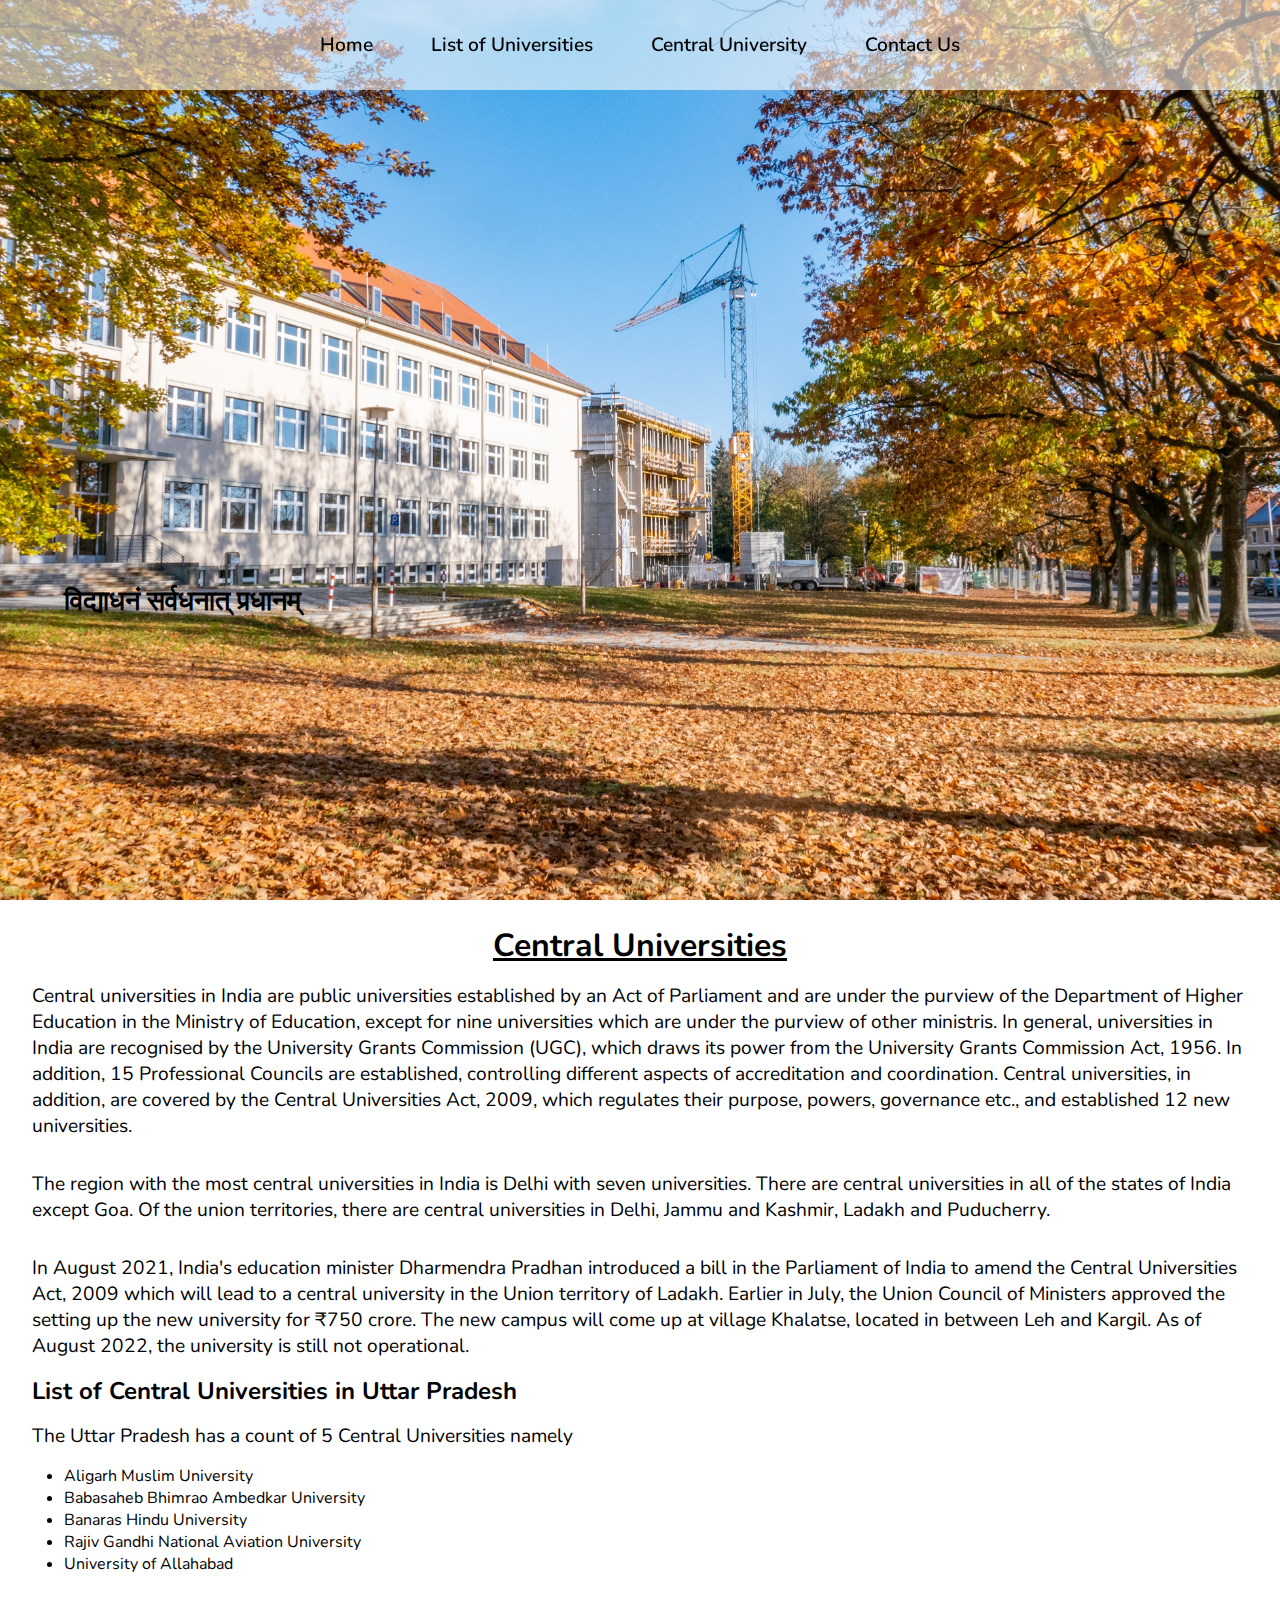
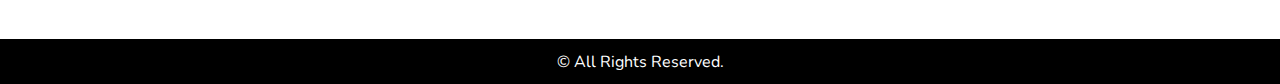
<file: index.html>
<!DOCTYPE html>
<html lang="en">

<head>
    <meta charset="UTF-8">
    <meta http-equiv="X-UA-Compatible" content="IE=edge">
    <meta name="viewport" content="width=device-width, initial-scale=1.0">
    <title>Central Universities </title>
    <link rel="stylesheet" href="style.css">
</head>

<body>
    <nav class="navbar">
        <div id="navItems">
            <a href="./index.html">Home</a>
            <a href="./listUniversity.html">List of Universities</a>
            <a href="./central.html">Central University</a>
            <a href="./contact.html">Contact Us</a>
        </div>
    </nav>
    <div class="home">
        <h1>
            विद्याधनं सर्वधनात् प्रधानम्
        </h1>
    </div>
    <div class="homePage">
        <h1>Central Universities</h1>
        <p>
            Central universities in India are public universities established by an Act of Parliament and are under the purview of the Department of Higher Education in the Ministry of Education, except for nine universities which are under the purview of other ministris.
            In general, universities in India are recognised by the University Grants Commission (UGC), which draws its power from the University Grants Commission Act, 1956. In addition, 15 Professional Councils are established, controlling different
            aspects of accreditation and coordination. Central universities, in addition, are covered by the Central Universities Act, 2009, which regulates their purpose, powers, governance etc., and established 12 new universities.
        </p>
        <p>
            The region with the most central universities in India is Delhi with seven universities. There are central universities in all of the states of India except Goa. Of the union territories, there are central universities in Delhi, Jammu and Kashmir, Ladakh
            and Puducherry.
        </p>

        <p>
            In August 2021, India's education minister Dharmendra Pradhan introduced a bill in the Parliament of India to amend the Central Universities Act, 2009 which will lead to a central university in the Union territory of Ladakh. Earlier in July, the Union
            Council of Ministers approved the setting up the new university for ₹750 crore. The new campus will come up at village Khalatse, located in between Leh and Kargil. As of August 2022, the university is still not operational.
        </p>

        <h2>
            List of Central Universities in Uttar Pradesh
        </h2>

        <p>The Uttar Pradesh has a count of 5 Central Universities namely </p>

        <ul class="universityList">
            <li> Aligarh Muslim University</li>
            <li>Babasaheb Bhimrao Ambedkar University</li>
            <li>Banaras Hindu University </li>
            <li>Rajiv Gandhi National Aviation University</li>
            <li>University of Allahabad</li>
        </ul>



    </div>
    <footer>
        <p>&#169; All Rights Reserved.</p>
    </footer>
</body>

</html>
</file>
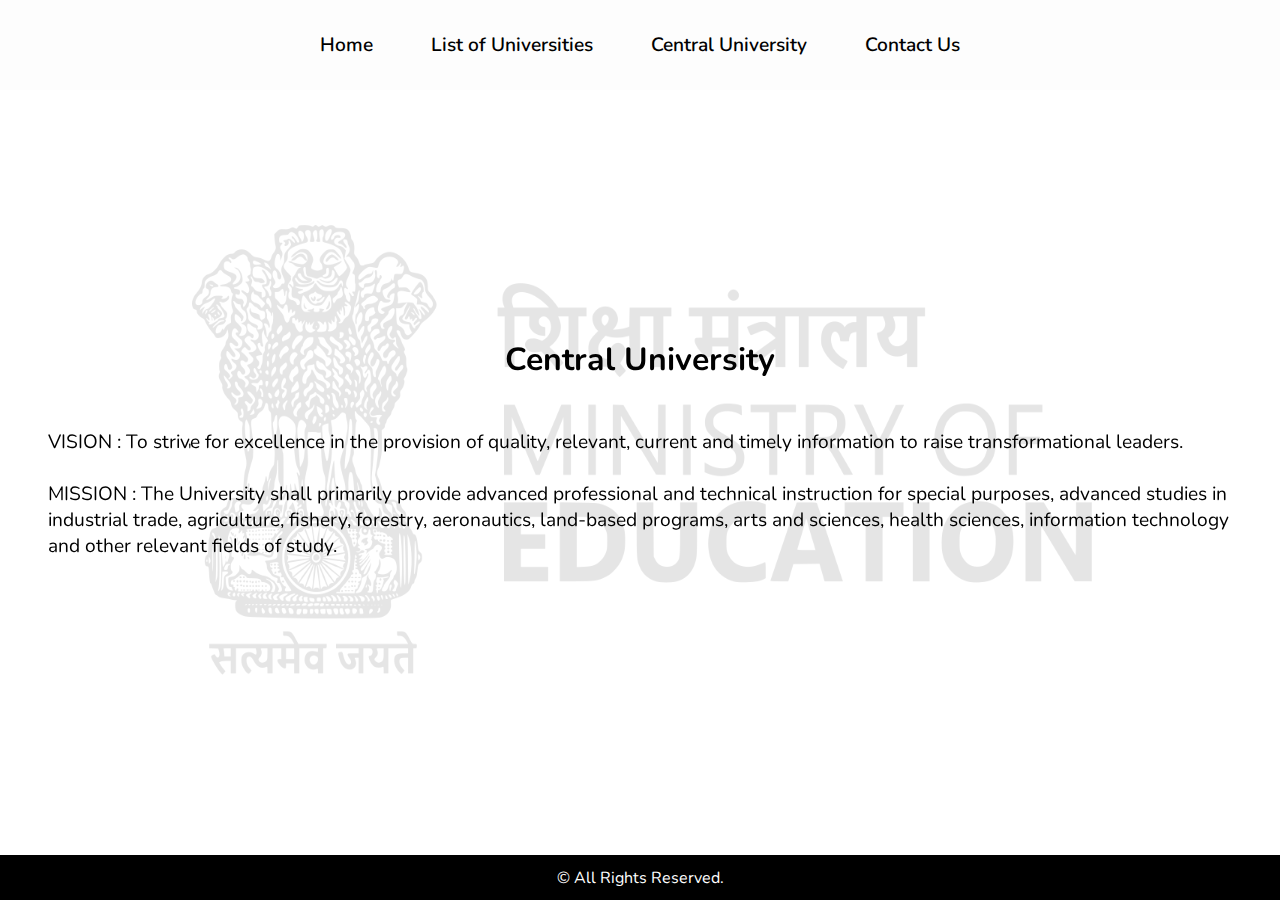
<file: central.html>
<!DOCTYPE html>
<html lang="en">

<head>
    <meta charset="UTF-8">
    <meta http-equiv="X-UA-Compatible" content="IE=edge">
    <meta name="viewport" content="width=device-width, initial-scale=1.0">
    <title>About US</title>
    <link rel="stylesheet" href="style.css">
</head>

<body>
    <nav class="navbar">
        <div id="navItems">
            <a href="./index.html">Home</a>
            <a href="./listUniversity.html">List of Universities</a>
            <a href="./central.html">Central University</a>
            <a href="./contact.html">Contact Us</a>
        </div>
    </nav>
    <div class="aboutImage">'<img src="./images/about.png" alt=""></div>
    <div class="about">
        <h1>Central University</h1>
        <p>
            VISION : To strive for excellence in the provision of quality, relevant, current and timely information to raise transformational leaders. <br> <br> MISSION : The University shall primarily provide advanced professional and technical instruction
            for special purposes, advanced studies in industrial trade, agriculture, fishery, forestry, aeronautics, land-based programs, arts and sciences, health sciences, information technology and other relevant fields of study.
        </p>
    </div>
    <footer>
        <p>&#169; All Rights Reserved.</p>
    </footer>
</body>

</html>
</file>
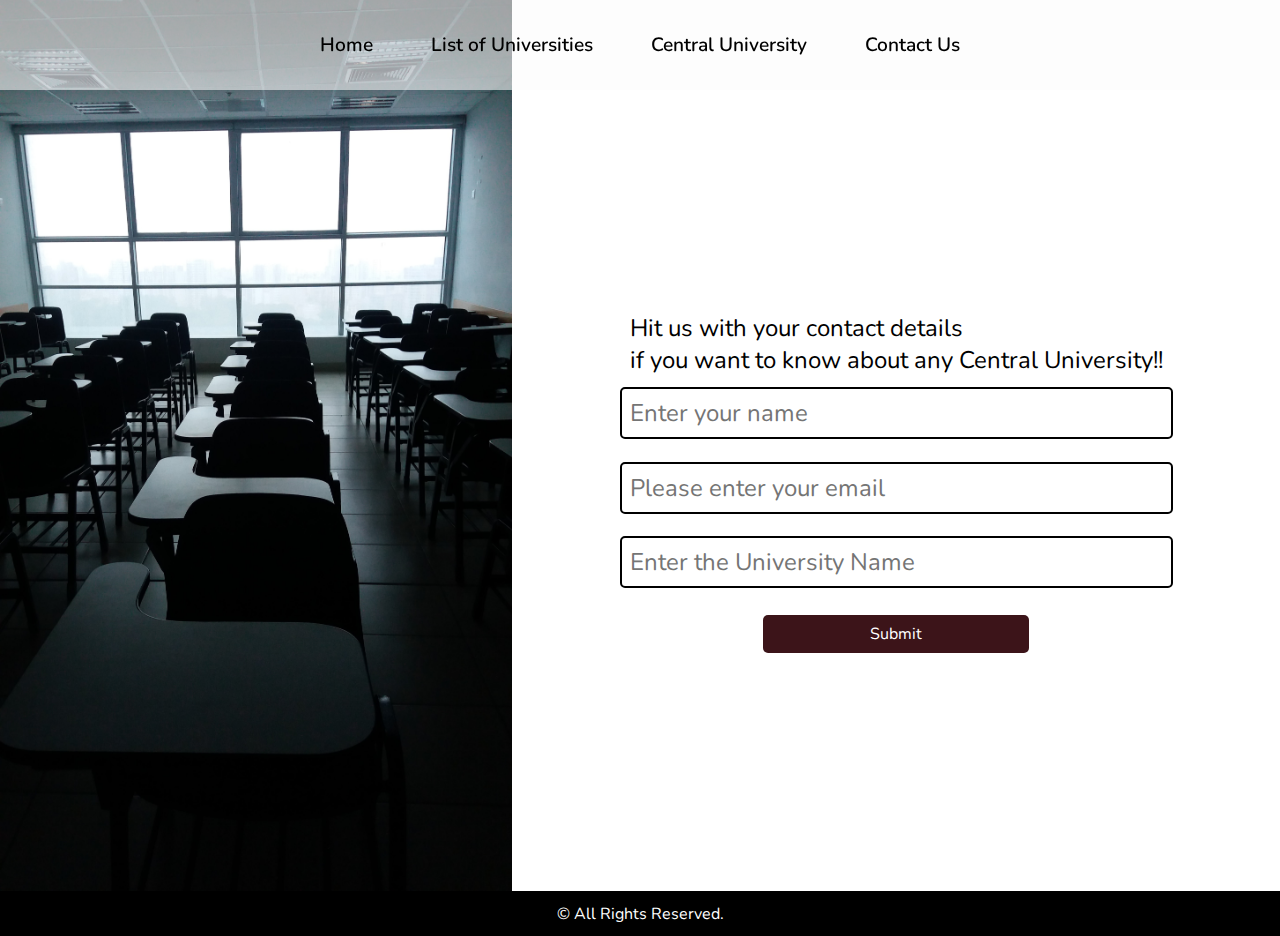
<file: contact.html>
<!DOCTYPE html>
<html lang="en">

<head>
    <meta charset="UTF-8">
    <meta http-equiv="X-UA-Compatible" content="IE=edge">
    <meta name="viewport" content="width=device-width, initial-scale=1.0">
    <title>Contact Us</title>
    <link rel="stylesheet" href="style.css">
</head>

<body>
    <nav class="navbar">
        <div id="navItems">
            <a href="./index.html">Home</a>
            <a href="./listUniversity.html">List of Universities</a>
            <a href="./central.html">Central University</a>
            <a href="./contact.html">Contact Us</a>
        </div>
    </nav>
    <div class="contact">
        <div class="contactLeft"></div>
        <div class="contactRight">
            <form action="">
                <p>Hit us with your contact details <br> if you want to know about any Central University!!</p>
                <input type="text" placeholder="Enter your name">
                <input type="email" name="email" id="email" placeholder="Please enter your email">
                <input type="text" placeholder="Enter the University Name">
                <button class="submit">Submit</button>
            </form>
        </div>
    </div>
    <footer>
        <p>&#169; All Rights Reserved.</p>
    </footer>
</body>

</html>
</file>
<file: style.css>
@import url('https://fonts.googleapis.com/css2?family=Nunito:wght@300;400&display=swap');
* {
    padding: 0;
    margin: 0;
    font-family: 'Nunito', sans-serif;
}

.navbar {
    display: flex;
    height: 10vh;
    width: 100%;
    justify-content: center;
    align-items: center;
    position: sticky;
    top: 0;
    background-color: #fbfbfc96;
}

#navItems {
    display: flex;
    padding: 1rem;
    width: 50vw;
    align-items: center;
    justify-content: space-between;
}

#navItems>a {
    text-decoration: none;
    font-size: larger;
    font-weight: 600;
    color: black;
}

.home {
    height: 102vh;
    display: flex;
    align-items: center;
    width: 100%;
    background: url(./images/two.jpg) no-repeat center/cover;
    z-index: -1;
    margin-top: -12vh;
}

.home>h1 {
    color: black;
    font-weight: 600;
    font-size: 1.7rem;
    padding-left: 4rem;
    padding-top: 20rem;
}

.homePage {
    width: 100%;
    display: flex;
    flex-direction: column;
    align-items: center;
    justify-content: center;
}

.homePage>h1 {
    padding-top: 1.5rem;
    text-decoration: underline;
}

.homePage>p {
    padding: 1rem;
    padding-left: 2rem;
    padding-right: 2rem;
    /* font-family: Arial, Helvetica, sans-serif; */
    font-size: 1.2rem;
    font-weight: 400;
    align-self: flex-start;
}

.homePage>h2 {
    align-self: flex-start;
    padding-left: 2rem;
}

.universityList {
    align-self: flex-start;
    padding-left: 4rem;
    padding-bottom: 4rem;
}

footer {
    display: flex;
    justify-content: center;
    align-items: center;
    height: 5vh;
    width: 100%;
    background-color: black;
}

footer>p {
    color: white;
    font-size: 1rem;
    font-weight: 400;
}

.btn {
    text-decoration: none;
    color: black;
    border: 2px solid black;
    margin: 5rem;
    padding: 0.5rem;
    border-radius: 5px;
    cursor: pointer;
    font-weight: 600;
}

.btn:hover {
    background-color: black;
    color: white;
}

.dance {
    width: 100%;
    display: flex;
    flex-direction: column;
    align-items: center;
    justify-content: center;
}

.one {
    display: flex;
    padding: 1.5rem;
}

.header {
    width: 100%;
    text-align: center;
    margin-top: 1.5rem;
}

.header>h1 {
    text-decoration: underline;
}

.image>img {
    height: 14rem;
    width: 20rem;
    margin: 1rem;
}

.info {
    height: 14rem;
    display: flex;
    align-items: center;
    justify-content: center;
}

.dance>h1 {
    padding: 1rem;
    align-self: start;
}

.aboutImage {
    position: fixed;
    width: 100%;
    display: flex;
    align-items: center;
    justify-content: center;
    height: 80vh;
}

.aboutImage>img {
    opacity: 0.1;
    height: 80%;
    width: 35%;
    height: 50vh;
    width: 100vh;
}

.about {
    display: flex;
    width: 100%;
    height: 85vh;
    justify-content: center;
    align-items: center;
    text-align: center;
    flex-direction: column;
    position: relative;
}

.about>p {
    padding: 3rem;
    text-align: left;
    font-size: 1.2rem;
}

.contact {
    display: flex;
    width: 100%;
    height: 89vh;
}

.contactLeft {
    width: 40%;
    background: url(./images/contact.jpg) no-repeat center/cover;
    margin-top: -12vh;
}

.contactRight {
    width: 60%;
    display: flex;
    align-items: center;
    justify-content: center;
    flex-direction: column;
}

.contactRight>form {
    display: flex;
    flex-direction: column;
    align-items: center;
    justify-content: center;
}

.contactRight>form>p {
    font-size: 1.5rem;
}

.contactRight>form>input {
    width: 100%;
    padding: 0.5rem;
    font-size: 1.5rem;
    margin: 0.7rem;
    border: none;
    outline: none;
    border-radius: 5px;
    border: 2px solid black;
}

.submit {
    width: 50%;
    padding: 0.5rem;
    font-size: 1rem;
    margin: 1rem;
    border: none;
    outline: none;
    border-radius: 5px;
    background-color: #2c0107ec;
    color: white;
}

.submit:hover {
    cursor: pointer;
}
</file>
